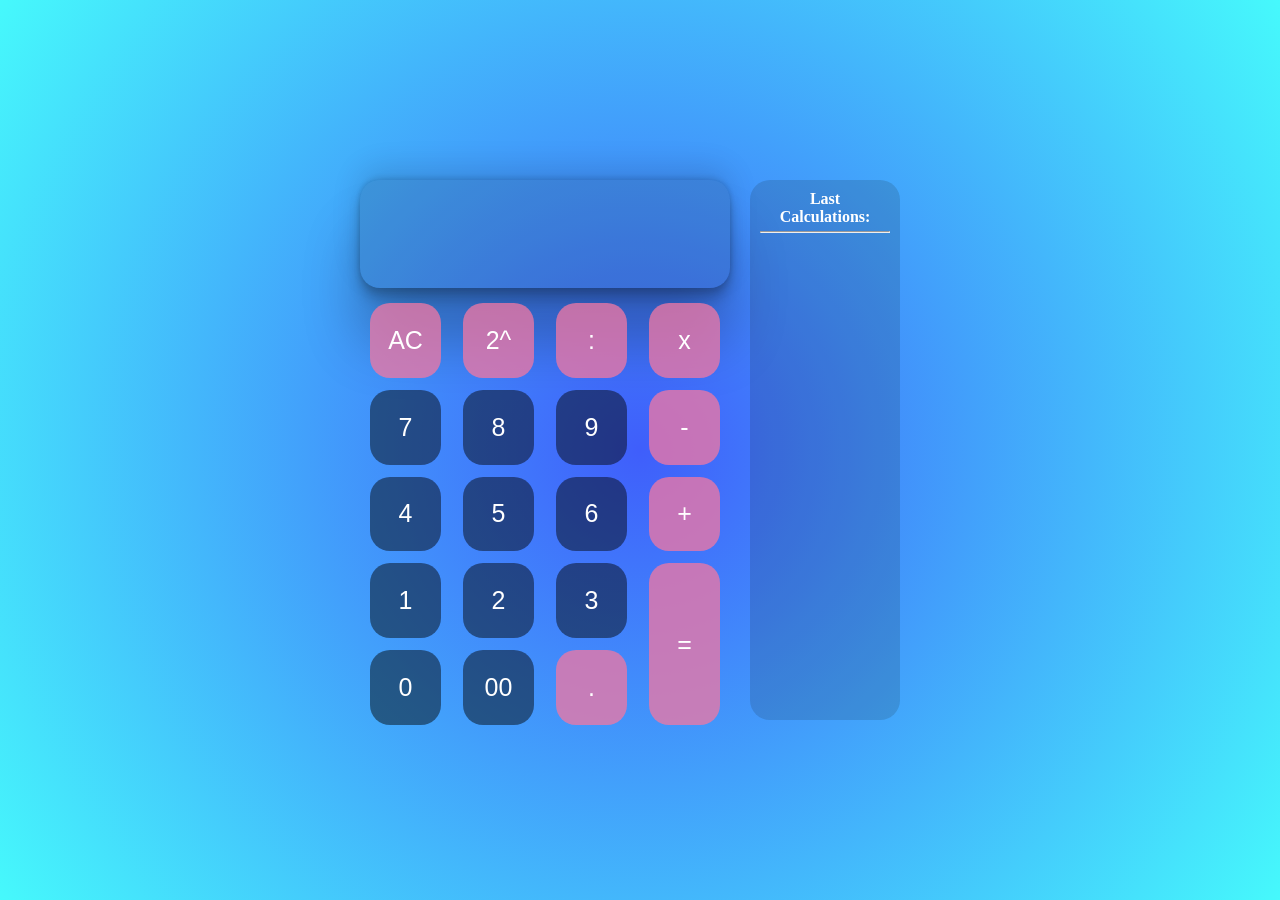
<file: projects/Calculator/index.html>
<!DOCTYPE html>
<html lang="en">
	<head>
		<meta charset="UTF-8" />
		<meta name="viewport" content="width=device-width, initial-scale=1.0" />
		<title>Calculator JS</title>
		<link rel="stylesheet" href="./style.css" />
	</head>
	<body>
	

		<div class="calculator">
			<div class="display">
				<div class="previous-number">
					<p></p>
					<span class="math-sign"></span>
				</div>
				<p class="current-number"></p>
			</div>
	
		<div class="panel">
			<button class="clear color-btn">AC</button>
			<button class="operator color-btn">2^</button>
			<button class="operator color-btn">:</button>
			<button class="operator color-btn">x</button>
			<button class="number">7</button>
			<button class="number">8</button>
			<button class="number">9</button>
			<button class="operator color-btn">-</button>
			<button class="number">4</button>
			<button class="number">5</button>
			<button class="number">6</button>
			<button class="operator color-btn">+</button>
			<button class="number">1</button>
			<button class="number">2</button>
			<button class="number">3</button>
			<button class="equals color-btn">=</button>
			<button class="number">0</button>
			<button class="number">00</button>
			<button class="number color-btn">.</button>
		</div>
	</div>
		<div data-simplebar class="calculator-history">
			<p class="history-title">Last Calculations:<button class="history-btn">Delete History</button> </p>
			<hr>
	
			<ul class="history">
	
			</ul>
		</div>
	

		<script src="./style.js"></script>
	</body>
</html>
</file>
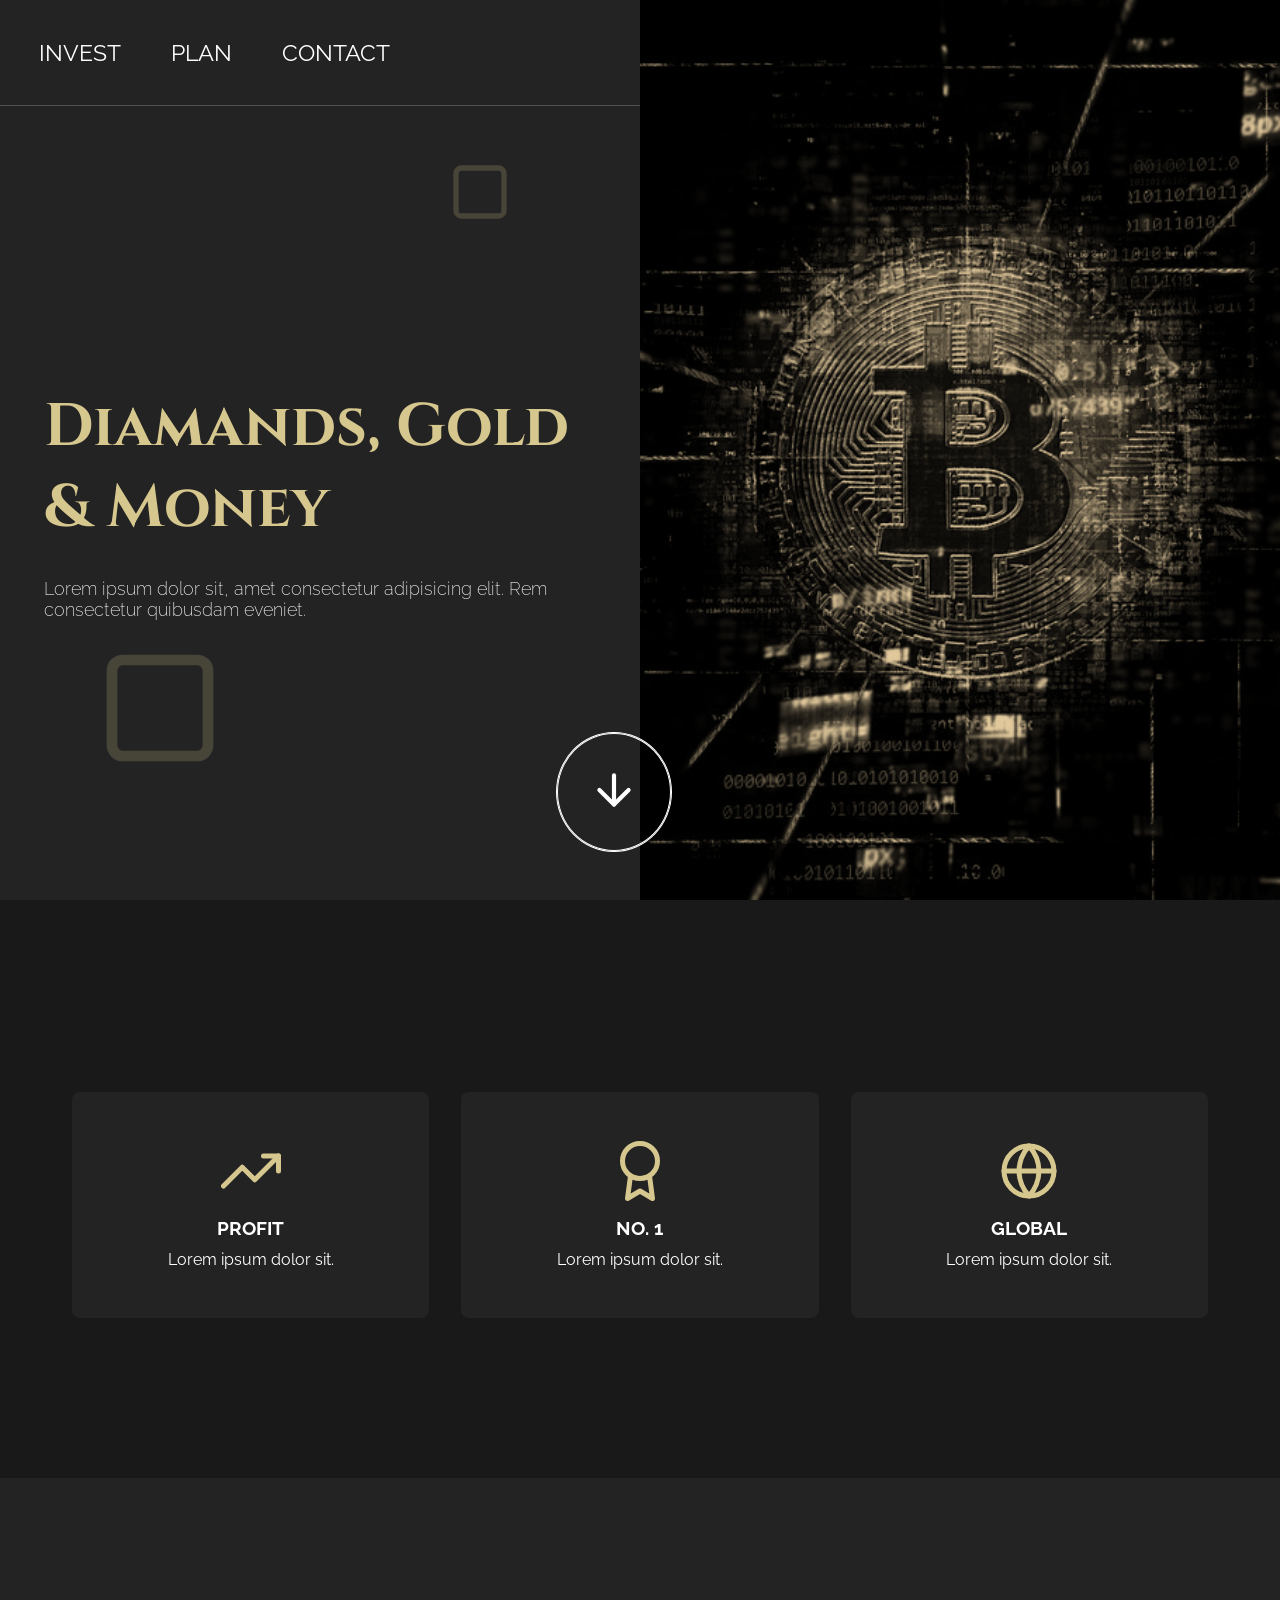
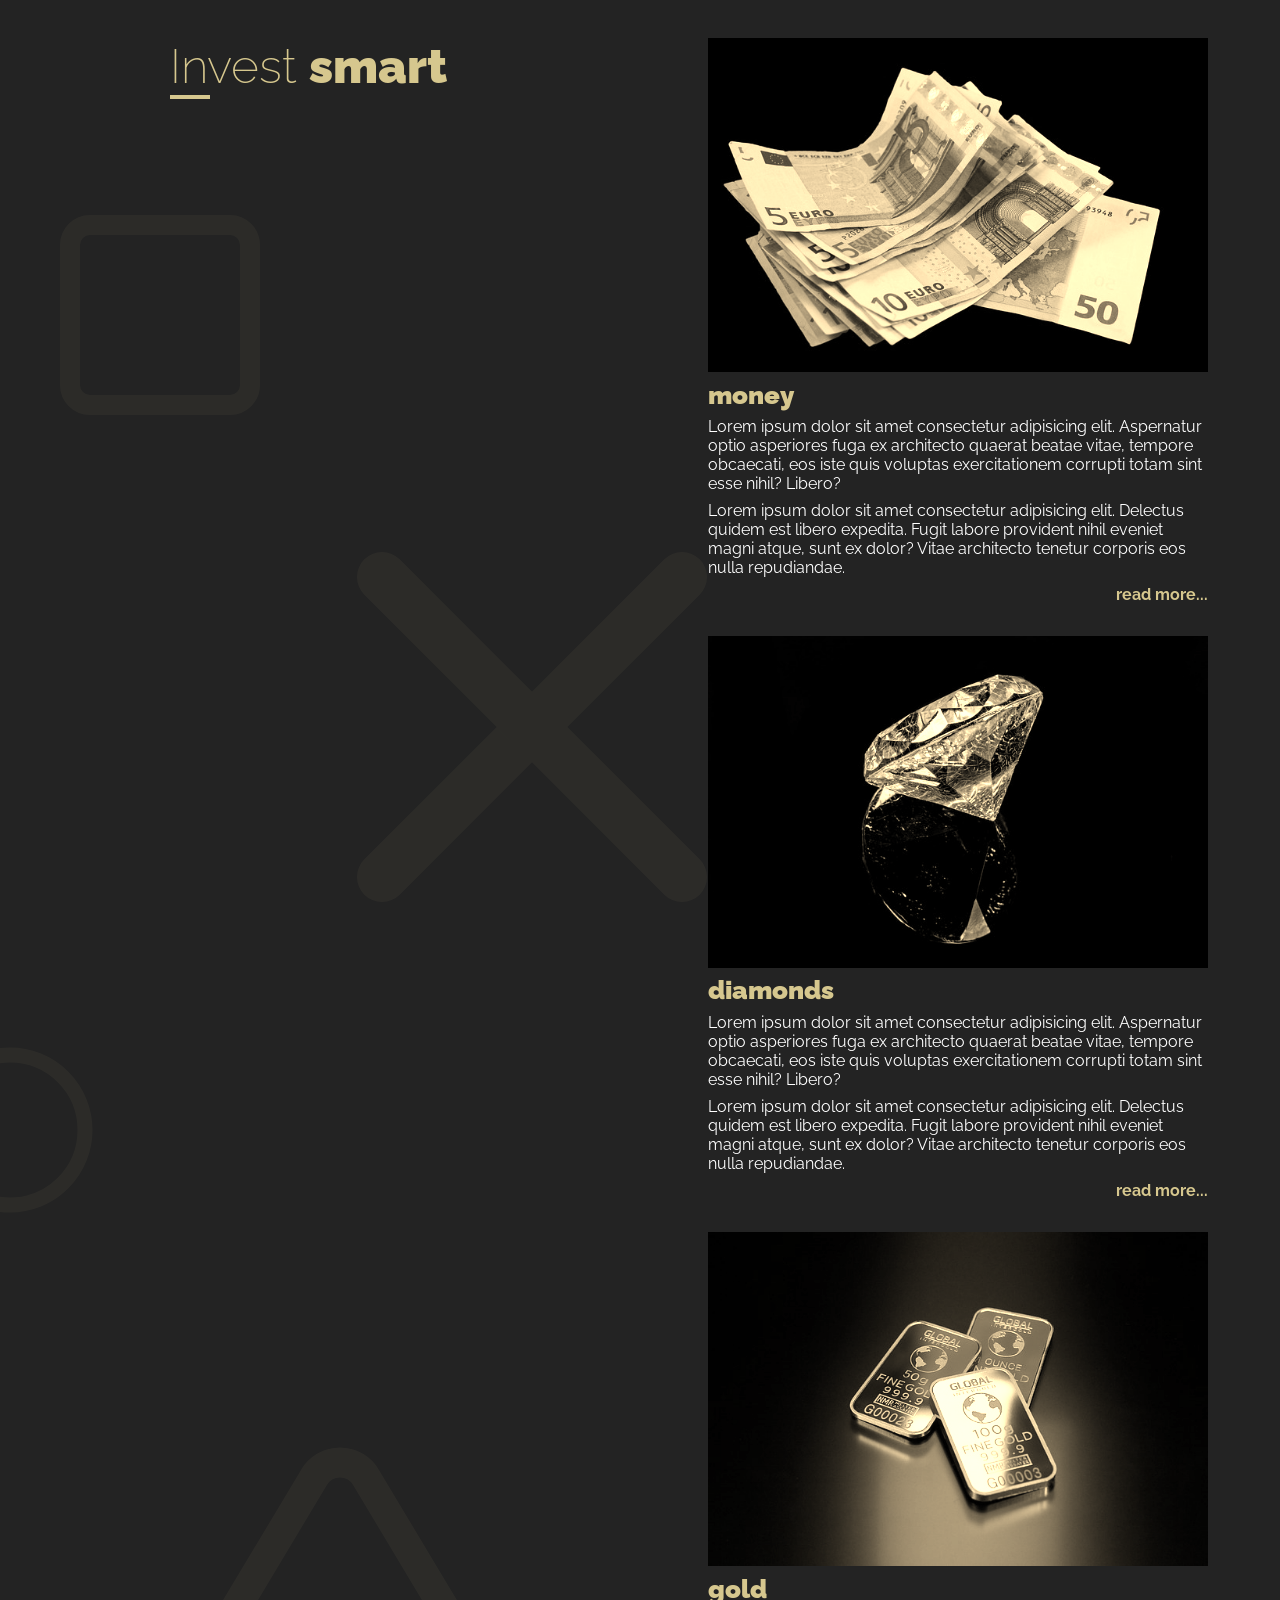
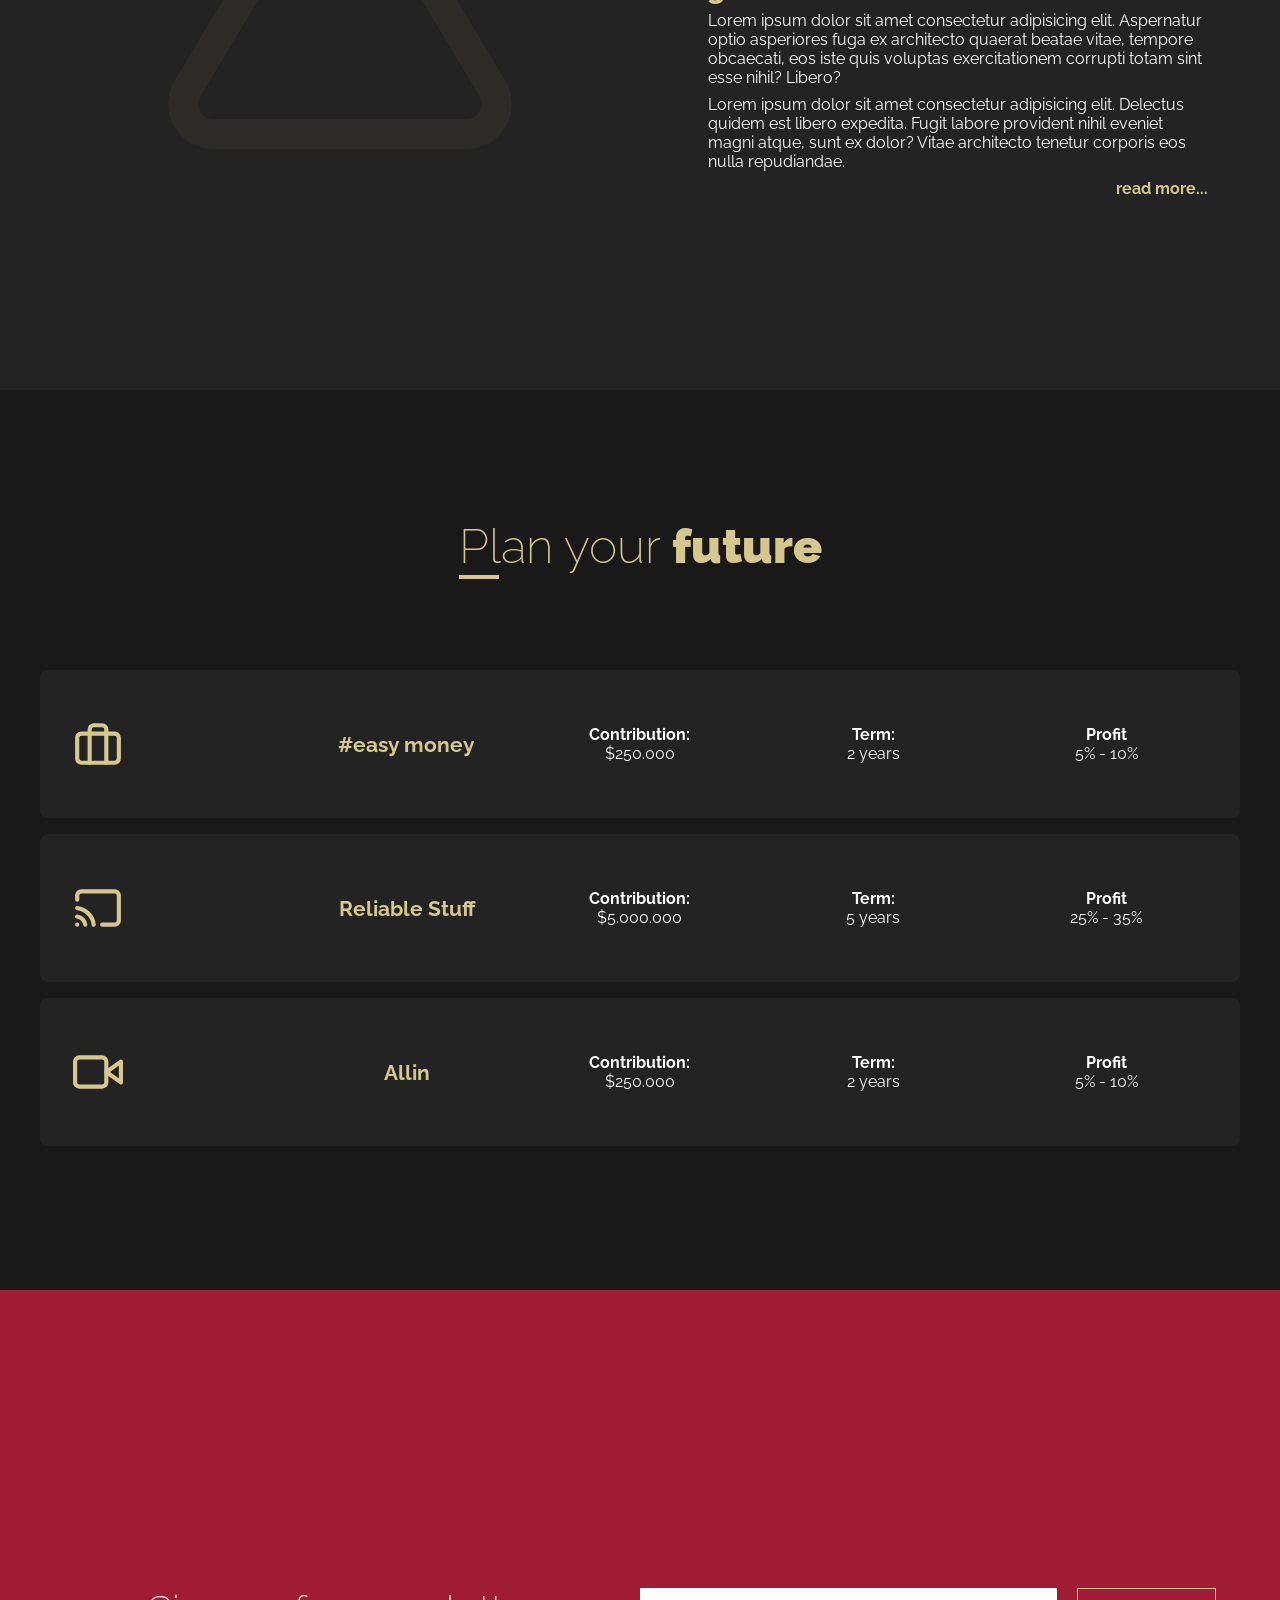
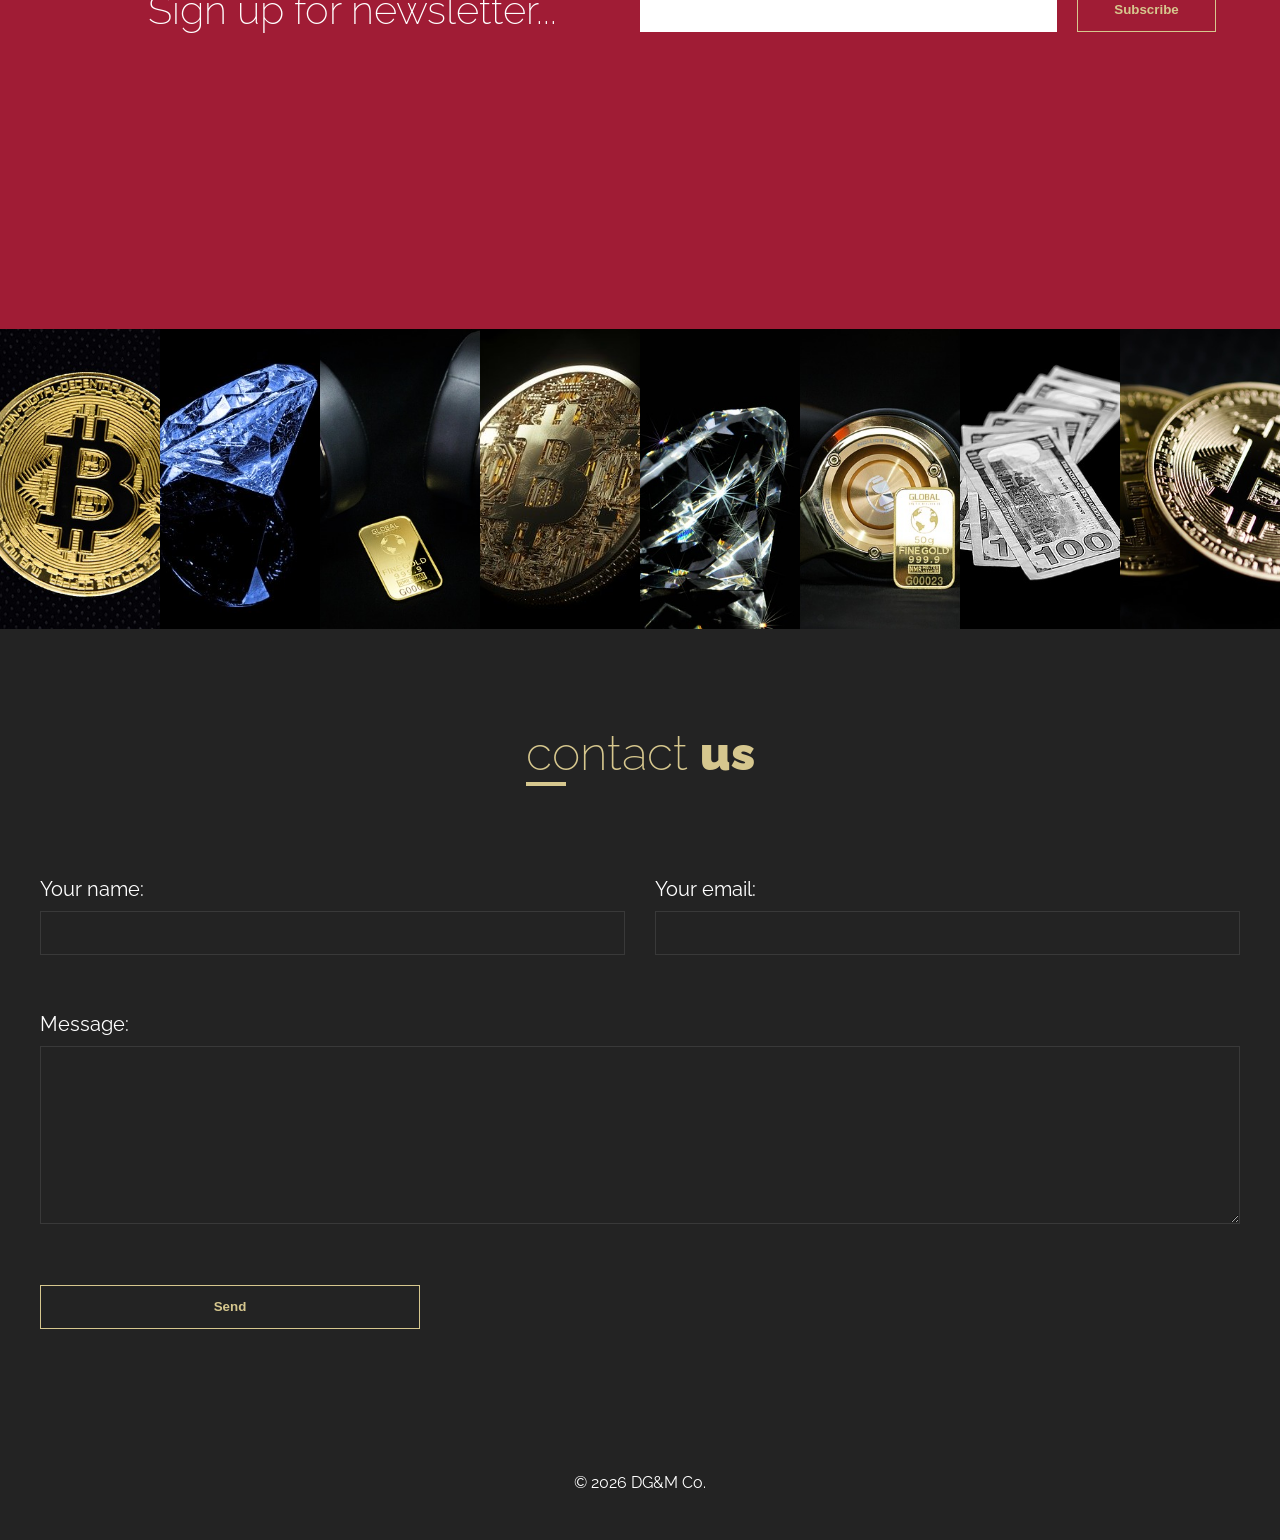
<file: projects/grid_website/index.html>
<!DOCTYPE html>
<html lang="en">
	<head>
		<meta charset="UTF-8" />
		<meta name="viewport" content="width=device-width, initial-scale=1.0" />
		<title>DG&M Co.</title>

		<link rel="preconnect" href="https://fonts.googleapis.com" />
		<link rel="preconnect" href="https://fonts.gstatic.com" crossorigin />
		<link
			href="https://fonts.googleapis.com/css2?family=Cinzel:wght@400;700&family=Raleway:wght@200;400;900&display=swap"
			rel="stylesheet"
		/>
		<link rel="stylesheet" href="./sass/hamburger.css" />
		<link rel="stylesheet" href="./sass/main.css" />
	</head>
	<body>
		<header class="header">
			<button class="hamburger hamburger--spin" type="button">
				<span class="hamburger-box">
					<span class="hamburger-inner"></span>
				</span>
			</button>

			<nav class="nav nav-mobile">
				<a class="nav__link" href="#invest">Invest</a>
				<a class="nav__link" href="#plan">Plan</a>
				<a class="nav__link" href="#contact">Contact</a>
			</nav>
			<nav class="nav nav-desktop">
				<a class="nav__link" href="#invest">Invest</a>
				<a class="nav__link" href="#plan">Plan</a>
				<a class="nav__link" href="#contact">Contact</a>
			</nav>

			<div class="header__text">
				<h1 class="company-name">Diamands, Gold & Money</h1>
				<p>
					Lorem ipsum dolor sit, amet consectetur adipisicing elit. Rem
					consectetur quibusdam eveniet.
				</p>
			</div>

			<div class="header__img">
				<div class="header__shadow"></div>
			</div>

			<a href="#cards">
				<div class="header__arrow">
					<img
						class="header__arrow-icon"
						src="./img/icons/arrow-down.svg"
						alt=""
					/>
				</div>
			</a>

			<img class="header__bg-icon-one" src="./img/icons/square.svg" alt="" />
			<img class="header__bg-icon-two" src="./img/icons/square.svg" alt="" />
		</header>

		<main class="main">
			<section class="cards" id="cards">
				<div class="wrapper">
					<div class="cards__box">
						<div class="cards__card cards__card--one">
							<img src="./img/icons/trending-up.svg" alt="" srcset="" />

							<h3>profit</h3>
							<p>Lorem ipsum dolor sit.</p>
						</div>
						<div class="cards__card cards__card--two">
							<img src="./img/icons/award.svg" alt="" srcset="" />

							<h3>no. 1</h3>
							<p>Lorem ipsum dolor sit.</p>
						</div>
						<div class="cards__card cards__card--three">
							<img src="./img/icons/globe.svg" alt="" srcset="" />

							<h3>global</h3>
							<p>Lorem ipsum dolor sit.</p>
						</div>
					</div>
				</div>
			</section>

			<div class="wrapper">
				<section class="info" id="invest">
					<div class="info__title">
						<h2 class="section-title">Invest <span>smart</span></h2>
					</div>

					<div class="info__boxes">
						<div class="info__box">
							<img
								src="./img/banknotes-1463132_640.jpg"
								alt="plik pieniedzy"
								class="info__box-img"
								srcset=""
							/>
							<h3 class="info__box-title">money</h3>

							<p class="info__box-text">
								Lorem ipsum dolor sit amet consectetur adipisicing elit.
								Aspernatur optio asperiores fuga ex architecto quaerat beatae
								vitae, tempore obcaecati, eos iste quis voluptas exercitationem
								corrupti totam sint esse nihil? Libero?
							</p>
							<p class="info__box-text">
								Lorem ipsum dolor sit amet consectetur adipisicing elit.
								Delectus quidem est libero expedita. Fugit labore provident
								nihil eveniet magni atque, sunt ex dolor? Vitae architecto
								tenetur corporis eos nulla repudiandae.
							</p>

							<a href="#" class="info__box-link">read more...</a>
						</div>
						<div class="info__box">
							<img
								src="./img/diamond-316610_640.jpg"
								alt="Diamenty"
								class="info__box-img"
								srcset=""
							/>
							<h3 class="info__box-title">diamonds</h3>

							<p class="info__box-text">
								Lorem ipsum dolor sit amet consectetur adipisicing elit.
								Aspernatur optio asperiores fuga ex architecto quaerat beatae
								vitae, tempore obcaecati, eos iste quis voluptas exercitationem
								corrupti totam sint esse nihil? Libero?
							</p>
							<p class="info__box-text">
								Lorem ipsum dolor sit amet consectetur adipisicing elit.
								Delectus quidem est libero expedita. Fugit labore provident
								nihil eveniet magni atque, sunt ex dolor? Vitae architecto
								tenetur corporis eos nulla repudiandae.
							</p>

							<a href="#" class="info__box-link">read more...</a>
						</div>
						<div class="info__box">
							<img
								src="./img/gold-2048295_640.jpg"
								alt="sztabki zlota"
								class="info__box-img"
								srcset=""
							/>
							<h3 class="info__box-title">gold</h3>

							<p class="info__box-text">
								Lorem ipsum dolor sit amet consectetur adipisicing elit.
								Aspernatur optio asperiores fuga ex architecto quaerat beatae
								vitae, tempore obcaecati, eos iste quis voluptas exercitationem
								corrupti totam sint esse nihil? Libero?
							</p>
							<p class="info__box-text">
								Lorem ipsum dolor sit amet consectetur adipisicing elit.
								Delectus quidem est libero expedita. Fugit labore provident
								nihil eveniet magni atque, sunt ex dolor? Vitae architecto
								tenetur corporis eos nulla repudiandae.
							</p>

							<a href="#" class="info__box-link">read more...</a>
						</div>
					</div>

					<img
						src="./img/icons/square.svg"
						alt=""
						class="info__bg-icon info__bg-icon--one"
					/>
					<img
						src="./img/icons/triangle.svg"
						alt=""
						class="info__bg-icon info__bg-icon--two"
					/>
					<img
						src="./img/icons/x.svg"
						alt=""
						class="info__bg-icon info__bg-icon--three"
					/>
					<img
						src="./img/icons/circle.svg"
						alt=""
						class="info__bg-icon info__bg-icon--four"
					/>
				</section>
			</div>

			<section class="plans" id="plan">
				<div class="wrapper">
					<h2 class="section-title">Plan your <span>future</span></h2>

					<div class="plans__box">
						<img
							src="./img/icons/briefcase.svg"
							alt=""
							srcset=""
							class="plans__item plans__item-icon"
						/>

						<div class="plans__item plans__item-name"><h3>#easy money</h3></div>
						<div class="plans__item plans__item-money">
							<p><b>Contribution:</b></p>
							<p>$250.000</p>
						</div>
						<div class="plans__item plans__item-term">
							<p><b>Term:</b></p>
							<p>2 years</p>
						</div>
						<div class="plans__item plans__item-profit">
							<p><b>Profit</b></p>
							<p>5% - 10%</p>
						</div>
					</div>
					<div class="plans__box">
						<img
							src="./img/icons/cast.svg"
							alt=""
							srcset=""
							class="plans__item plans__item-icon"
						/>

						<div class="plans__item plans__item-name">
							<h3>Reliable Stuff</h3>
						</div>
						<div class="plans__item plans__item-money">
							<p><b>Contribution:</b></p>
							<p>$5.000.000</p>
						</div>
						<div class="plans__item plans__item-term">
							<p><b>Term:</b></p>
							<p>5 years</p>
						</div>
						<div class="plans__item plans__item-profit">
							<p><b>Profit</b></p>
							<p>25% - 35%</p>
						</div>
					</div>
					<div class="plans__box">
						<img
							src="./img/icons/video.svg"
							alt=""
							srcset=""
							class="plans__item plans__item-icon"
						/>

						<div class="plans__item plans__item-name"><h3>Allin</h3></div>
						<div class="plans__item plans__item-money">
							<p><b>Contribution:</b></p>
							<p>$250.000</p>
						</div>
						<div class="plans__item plans__item-term">
							<p><b>Term:</b></p>
							<p>2 years</p>
						</div>
						<div class="plans__item plans__item-profit">
							<p><b>Profit</b></p>
							<p>5% - 10%</p>
						</div>
					</div>
				</div>
			</section>

			<section class="newsletter">
				<div class="section newsletter">
					<div class="wrapper newsletter__wrapper">
						<div class="newsletter__text">
							<p>Sign up for newsletter...</p>
						</div>
						<div class="newsletter__form">
							<input type="text" />
							<button>Subscribe</button>
						</div>
					</div>
				</div>
			</section>

			<section class="gallery">
				<img src="./img/gallery/1.jpg" alt="gold" srcset="" />
				<img src="./img/gallery/2.jpg" alt="gold" srcset="" />
				<img src="./img/gallery/3.jpg" alt="gold" srcset="" />
				<img src="./img/gallery/4.jpg" alt="gold" srcset="" />
				<img src="./img/gallery/5.jpg" alt="gold" srcset="" />
				<img src="./img/gallery/6.jpg" alt="gold" srcset="" />
				<img src="./img/gallery/7.jpg" alt="gold" srcset="" />
				<img src="./img/gallery/8.jpg" alt="gold" srcset="" />
			</section>

			<section class="contact" id="contact">
				<div class="wrapper">
					<h2 class="section-title">contact <span>us</span></h2>
					<form class="contact__form">
						<div class="contact__form-box">
							<label for="name">Your name:</label>
							<input type="text" id="name" />
						</div>
						<div class="contact__form-box">
							<label for="email">Your email:</label>
							<input type="text" id="email" />
						</div>
						<div class="contact__form-box">
							<label for="msg">Message:</label>
							<textarea id="msg" cols="30" rows="10"></textarea>
						</div>
						<button type="submit" class="contact__form-btn">Send</button>
					</form>
				</div>
			</section>
		</main>

		<footer class="footer">
			<p class="footer__bottom-text">
				&copy; <span class="footer__year"> </span> DG&M Co.
			</p>
		</footer>

		<script src="./js/main.js"></script>
	</body>
</html>
</file>
<file: projects/Calculator/style.css>
*,
::before,
::after {
	padding: 0;
	margin: 0;
	box-sizing: border-box;
}

body {
	min-height: 100vh;
	background: rgb(238, 174, 202);
	background: rgb(63, 94, 251);
	background: radial-gradient(
		circle,
		rgba(63, 94, 251, 1) 0%,
		rgba(70, 249, 252, 1) 100%
	);
	display: flex;
	justify-content: center;
	align-items: center;
}

.calculator {
	height: 60vh;
	min-width: 370px;
	max-width: 370px;
}

.display {
	width: 100%;
	min-height: 20%;
	max-height: min-content;
	background-color: rgba(29, 27, 27, 0.151);
	box-shadow: rgba(0, 0, 0, 0.25) 0px 54px 55px,
		rgba(0, 0, 0, 0.12) 0px -12px 30px, rgba(0, 0, 0, 0.12) 0px 4px 6px,
		rgba(0, 0, 0, 0.17) 0px 12px 13px, rgba(0, 0, 0, 0.09) 0px -3px 5px;
	color: white;
	word-break: break-all;
	text-align: right;
	display: flex;
	flex-direction: column;
	justify-content: space-between;
	padding: 5px 10px;
	margin-bottom: 10px;
	font-weight: bold;
	border-radius: 20px;
}
.panel .color-btn {
	background-color: rgba(240, 120, 164, 0.766);
	transition: background-color 0.3s;
}
.color-btn:hover {
	background-color: rgba(0, 0, 0, 0.722);
}

.current-number {
	font-size: 35px;
}

.previous-number {
	color: rgb(182, 182, 182);
	font-size: 20px;
}

.math-sign {
	font-size: 22px;
}

.panel {
	height: 80%;
	display: grid;
	grid-template-columns: repeat(4, 1fr);
	grid-template-rows: repeat(5, 1fr);
	gap: 2px;
}

.panel button {
	font-size: 25px;
	background-color: rgba(0, 0, 0, 0.466);
	color: white;
	cursor: pointer;
	margin: 5px 10px;
	border-radius: 20px;
	border: none;
	outline: none;
	transition: all 0.2s ease-in-out;
}

button:hover {
	background-color: rgba(0, 0, 0, 0.646);
}

.equals {
	grid-row: -1/-3;
	grid-column: -2/-1;
}

.calculator-history {
	height: 60vh;
	margin: 20px;
	width: 150px;
	background-color: rgba(20, 27, 27, 0.151);
	color: white;
	padding: 5px 10px;
	border-radius: 20px;
	font-weight: bold;
	text-align: center;
}

.history {
	list-style: none;
}

.history-title {
	padding: 5px 10px;
}

.history-btn {
	color: white;
	background: rgba(29, 27, 27, 0.603);
	border: none;
	font-size: 15px;
	padding: 8px 16px;
	border-radius: 5px;
	cursor: pointer;
	font-weight: bold;
	display: none;
	outline: none;
	margin: 5px auto;
}
.history-btn.active {
	display: block;
}

.history-item {
	margin: 8px 0px;
	letter-spacing: 1px;
	border-bottom: 1px solid rgba(29, 27, 27, 0.233);
	padding-bottom: 5px;
}
</file>
<file: projects/grid_website/sass/hamburger.css>
/*!
 * Hamburgers
 * @description Tasty CSS-animated hamburgers
 * @author Jonathan Suh @jonsuh
 * @site https://jonsuh.com/hamburgers
 * @link https://github.com/jonsuh/hamburgers
 */
.hamburger {
  padding: 15px 15px;
  display: inline-block;
  cursor: pointer;
  transition-property: opacity, filter;
  transition-duration: 0.15s;
  transition-timing-function: linear;
  font: inherit;
  color: inherit;
  text-transform: none;
  background-color: transparent;
  border: 0;
  margin: 0;
  overflow: visible;
}

.hamburger:hover {
  opacity: 0.7;
}

.hamburger.is-active:hover {
  opacity: 0.7;
}

.hamburger.is-active .hamburger-inner,
.hamburger.is-active .hamburger-inner::before,
.hamburger.is-active .hamburger-inner::after {
  background-color: #000;
}

.hamburger-box {
  width: 40px;
  height: 24px;
  display: inline-block;
  position: relative;
}

.hamburger-inner {
  display: block;
  top: 50%;
  margin-top: -2px;
}

.hamburger-inner,
.hamburger-inner::before,
.hamburger-inner::after {
  width: 40px;
  height: 4px;
  background-color: #fff;
  border-radius: 4px;
  position: absolute;
  transition-property: transform;
  transition-duration: 0.15s;
  transition-timing-function: ease;
}

.hamburger-inner::before,
.hamburger-inner::after {
  content: "";
  display: block;
}

.hamburger-inner::before {
  top: -10px;
}

.hamburger-inner::after {
  bottom: -10px;
}

.hamburger--spin .hamburger-inner {
  transition-duration: 0.22s;
  transition-timing-function: cubic-bezier(0.55, 0.055, 0.675, 0.19);
}

.hamburger--spin .hamburger-inner::before {
  transition: top 0.1s 0.25s ease-in, opacity 0.1s ease-in;
}

.hamburger--spin .hamburger-inner::after {
  transition: bottom 0.1s 0.25s ease-in, transform 0.22s cubic-bezier(0.55, 0.055, 0.675, 0.19);
}

.hamburger--spin.is-active .hamburger-inner {
  transform: rotate(225deg);
  transition-delay: 0.12s;
  transition-timing-function: cubic-bezier(0.215, 0.61, 0.355, 1);
}

.hamburger--spin.is-active .hamburger-inner::before {
  top: 0;
  opacity: 0;
  transition: top 0.1s ease-out, opacity 0.1s 0.12s ease-out;
}

.hamburger--spin.is-active .hamburger-inner::after {
  bottom: 0;
  transform: rotate(-90deg);
  transition: bottom 0.1s ease-out, transform 0.22s 0.12s cubic-bezier(0.215, 0.61, 0.355, 1);
}/*# sourceMappingURL=hamburger.css.map */
</file>
<file: projects/grid_website/sass/main.css>
@charset "UTF-8";
@keyframes pulse {
  from {
    transform: scale(1);
    opacity: 0.5;
  }
  to {
    transform: scale(1.4);
    opacity: 0;
  }
}
@keyframes rotate-right {
  from {
    transform: rotate(0);
  }
  to {
    transform: rotate(360deg);
  }
}
@keyframes rotate-left {
  from {
    transform: rotate(0);
  }
  to {
    transform: rotate(-360deg);
  }
}
*,
*::before,
*::after {
  box-sizing: border-box;
  padding: 0;
  margin: 0;
}

html {
  font-size: 62.5%;
  scroll-behavior: smooth;
}

body {
  font-size: 1.6rem;
  font-family: "Raleway", sans-serif;
  background-color: #232323;
  color: #fff;
}

h1.company-name {
  margin-bottom: 0.5em;
  font-size: 3rem;
  font-family: "cinzel", serif;
  color: #d6c78e;
}

.wrapper {
  margin: 0 auto;
  max-width: 1200px;
  width: 100%;
}

.section-title {
  position: relative;
  margin: 0 auto 2em;
  font-size: 3.2rem;
  color: #d6c78e;
  font-weight: 200;
  width: -moz-fit-content;
  width: fit-content;
}
.section-title::before {
  position: absolute;
  bottom: -0.1em;
  left: 0;
  width: 40px;
  height: 2px;
  background-color: #d6c78e;
  content: "";
}
.section-title span {
  font-weight: 900;
}

.header {
  display: grid;
  grid-template-columns: repeat(2, 1fr);
  grid-template-rows: repeat(2, 1fr);
  height: 100vh;
  position: relative;
  overflow: hidden;
}
.header__text {
  display: grid;
  justify-content: center;
  align-content: center;
  grid-row: 2/3;
  grid-column: 1/3;
  padding: 2em;
}
.header__text p {
  font-weight: 200;
}
.header__img {
  grid-row: 1/2;
  grid-column: 1/3;
  position: relative;
  width: 100%;
  height: 100%;
  background-image: url("../img/bitcoin-3014614_640.jpg");
  background-size: cover;
  background-position: center;
  filter: sepia();
}
.header__shadow {
  position: absolute;
  width: 100%;
  height: 100%;
  background-color: rgba(0, 0, 0, 0.344);
}
.header__arrow {
  display: none;
}
.header__bg-icon-one, .header__bg-icon-two {
  position: absolute;
  opacity: 0.2;
  z-index: -5;
}
.header__bg-icon-one {
  bottom: 2em;
  right: -3em;
  width: 50%;
  animation: rotate-right 55s infinite linear;
}
.header__bg-icon-two {
  display: none;
}

.hamburger {
  position: absolute;
  top: 3em;
  left: 1em;
  transform: translateY(-50%);
  z-index: 500;
}
.hamburger inner, .hamburger-inner::after, .hamburger-inner::before {
  z-index: 500;
}

.nav-mobile {
  position: absolute;
  top: 0;
  left: 0;
  bottom: 0;
  right: 0;
  display: flex;
  align-items: center;
  justify-content: center;
  flex-direction: column;
  background-color: #fff;
  transform: translateX(-102%);
  transition: transform 0.3s;
  z-index: 10;
}
.nav-mobile--active {
  transform: translateX(0);
}
.nav-desktop {
  display: none;
}
.nav__link {
  position: relative;
  display: inline-block;
  margin: 0.5em;
  padding: 0.5em;
  font-size: 2.3rem;
  color: #191919;
  text-transform: uppercase;
  text-decoration: none;
  transition: color 0.3s;
}
.nav__link:hover {
  color: #d6c78e;
}

.cards {
  background-color: #191919;
  overflow: hidden;
}
.cards__box {
  display: grid;
  grid-template-columns: repeat(9, 1fr);
  gap: 2em;
  padding: 6em 2em;
}
.cards__card {
  position: relative;
  display: grid;
  justify-items: center;
  padding: 3em;
  text-align: center;
  border: 1px solid transparent;
  border-radius: 8px;
  background-color: #232323;
  transform: background-color 0.3s, border 0.3s;
  z-index: 5;
}
.cards__card:hover {
  background-color: #191919;
  border: 1px solid #d6c78e;
  z-index: 1;
}
.cards__card::before {
  position: absolute;
  content: "";
  width: 100%;
  height: 100%;
  border: 1px solid #d6c78e;
  border-radius: 8px;
  opacity: 0;
}
.cards__card:hover::before {
  animation: pulse 1s;
}
.cards__card img {
  margin-bottom: 1em;
  width: 60px;
}
.cards__card h3 {
  margin-bottom: 0.6em;
  text-transform: uppercase;
}
.cards__card--one {
  grid-row: 1/2;
  grid-column: 1/-1;
}
.cards__card--two {
  grid-row: 2/3;
  grid-column: 1/-1;
}
.cards__card--three {
  grid-row: 3/4;
  grid-column: 1/-1;
}

.info {
  position: relative;
  display: grid;
  grid-template-areas: "title title title" "box box box " "box box box";
  padding: 6em 2em;
}
.info__title {
  grid-area: title;
}
.info__boxes {
  grid-area: box;
}
.info__box-img {
  width: 100%;
  -o-object-fit: cover;
     object-fit: cover;
  filter: sepia();
}
.info__box-title {
  margin: 0.3em 0;
  font-size: 2.6rem;
  color: #d6c78e;
  font-weight: 900;
}
.info__box-text {
  margin-bottom: 0.5em;
}
.info__box-link {
  display: block;
  margin-bottom: 2em;
  font-weight: bold;
  color: #d6c78e;
  text-align: right;
  text-decoration: none;
  transition: color 0.5s;
}
.info__box-link:hover {
  color: #9b9165;
}
.info__bg-icon {
  display: none;
}

.plans {
  padding: 6em 2em;
  background-color: #191919;
}
.plans__box {
  margin: 1em 0;
  padding: 2em 1em;
  text-align: center;
  border: 1px solid transparent;
  border-radius: 8px;
  background-color: #232323;
  cursor: pointer;
  transition: background-color 0.5s;
}
.plans__box:hover {
  background-color: #191919;
  border: 1px solid #d6c78e;
}
.plans__item {
  margin: 1em 0;
}
.plans__item-icon {
  width: 50px;
}
.plans__item-name {
  margin-top: 0;
  margin-bottom: 1.5rem;
  font-size: 1.8rem;
  color: #d6c78e;
}

.newsletter {
  padding: 8em 2em;
  background-color: #A01C35;
  text-align: center;
}
.newsletter__text {
  padding: 1em;
  margin-bottom: 1em;
  font-size: 4rem;
  font-weight: 200;
}
.newsletter__form input {
  margin-bottom: 1em;
  padding: 1em;
  width: 100%;
  background-color: #fff;
  border: 1px solid transparent;
}
.newsletter__form button {
  padding: 1em;
  border: 1px solid #d6c78e;
  background: none;
  color: #d6c78e;
  font-weight: bold;
  cursor: pointer;
  transition: background-color 0.3s, color 0.3s;
}
.newsletter__form button:hover {
  color: #A01C35;
  background-color: #d6c78e;
}

.gallery {
  display: grid;
  grid-template-columns: 1fr 1fr;
}
.gallery img {
  height: 300px;
  width: 100%;
  -o-object-fit: cover;
     object-fit: cover;
}
.gallery img:nth-child(odd) {
  display: none;
}

.footer {
  padding: 3em 1em;
  border-top: 1px solid §darker;
  text-align: center;
}

.contact {
  padding: 6em 2em;
}
.contact__form {
  display: grid;
  grid-template-columns: repeat(6, 1fr);
}
.contact__form-box label {
  display: block;
  margin-bottom: 0.5em;
  font-size: 2rem;
}
.contact__form-box textarea {
  max-width: 100%;
  width: 100%;
  min-width: 100%;
}
.contact__form-box input,
.contact__form-box textarea {
  padding: 1em 2em;
  margin-bottom: 2em;
  width: 100%;
  color: #fff;
  background: none;
  border: 1px solid rgba(255, 255, 255, 0.1);
}
.contact__form-box input:focus,
.contact__form-box textarea:focus {
  overflow: none;
  border: 1px solid #d6c78e;
}
.contact__form-box:nth-child(1) {
  grid-column: 1/-1;
  grid-row: 1/2;
}
.contact__form-box:nth-child(2) {
  grid-column: 1/-1;
  grid-row: 2/3;
}
.contact__form-box:nth-child(3) {
  grid-column: 1/-1;
  grid-row: 3/4;
}
.contact__form-btn {
  grid-column: 1/3;
  grid-row: 4/5;
  padding: 1em;
  border: 1px solid #d6c78e;
  background: none;
  color: #d6c78e;
  font-weight: bold;
  cursor: pointer;
  transition: background-color 0.3s, color 0.3s;
}
.contact__form-btn:hover, .contact__form-btn:focus {
  overflow: none;
  color: #232323;
  background-color: #d6c78e;
}

@media (min-width: 576px) {
  .info {
    grid-template-areas: "title box" "title box" "title box";
    padding: 10em 2em;
  }
  .info__box {
    display: grid;
    justify-content: end;
  }
  .info__title {
    padding: 0 1em;
  }
  .info__box-img, .info__box-text {
    max-width: 500px;
  }
  .info__bg-icon {
    position: absolute;
    display: block;
    opacity: 0.05;
    z-index: -5;
  }
  .info__bg-icon--one {
    top: 15%;
    width: 20%;
    animation: rotate-right 160s infinite linear;
  }
  .info__bg-icon--two {
    bottom: 10%;
    left: 10%;
    width: 30%;
    animation: rotate-left 140s infinite linear;
  }
  .info__bg-icon--three {
    top: 26%;
    left: 16%;
    width: 50%;
    animation: rotate-left 160s infinite linear;
  }
  .info__bg-icon--four {
    top: 55%;
    left: -10%;
    width: 15%;
    animation: rotate-right 140s infinite linear;
  }
}
@media (min-width: 768px) {
  .cards__box {
    padding: 10em 2em;
  }
  .cards__card--one {
    grid-row: 2/3;
    grid-column: 1/4;
  }
  .cards__card--two {
    grid-row: 2/3;
    grid-column: 4/7;
  }
  .cards__card--three {
    grid-row: 2/3;
    grid-column: 7/10;
  }
  .plans {
    padding: 8em 2em;
  }
  .plans__box {
    display: grid;
    grid-template-columns: repeat(5, 1fr);
    align-items: center;
  }
  .plans__item {
    margin: 1em;
  }
  .plans__itam-name {
    margin-top: 0;
    margin-bottom: 0;
  }
  .newsletter__wrapper {
    display: grid;
    grid-template-columns: 1fr 1fr;
    align-items: center;
  }
  .newsletter__text {
    margin-bottom: 0;
  }
  .newsletter__form {
    display: grid;
    grid-template-columns: 3fr 1fr;
    gap: 20px;
  }
  .newsletter__form input {
    margin-bottom: 0;
  }
  .gallery {
    grid-template-columns: repeat(4, 1fr);
  }
  .gallery img:nth-child(odd) {
    display: block;
  }
  .contact__form {
    gap: 30px;
  }
  .contact__form-box:nth-child(1) {
    grid-column: 1/4;
    grid-row: 1/2;
  }
  .contact__form-box:nth-child(2) {
    grid-column: 4/7;
    grid-row: 1/2;
  }
  .contact__form-box:nth-child(3) {
    grid-column: 1/-1;
    grid-row: 2/3;
  }
  .contact__form-btn {
    grid-row: 3/4;
  }
}
@media (min-width: 992px) {
  .section-title {
    font-size: 4.8rem;
  }
  .section-title::before {
    height: 4px;
  }
  h1.company-name {
    font-size: 6rem;
  }
  .header {
    grid-template-rows: auto repeat(2, 1fr);
  }
  .header__text {
    grid-row: 2/4;
    grid-column: 1/2;
  }
  .header__text p {
    font-size: 1.8rem;
  }
  .header__img {
    grid-row: 1/4;
    grid-column: 2/3;
  }
  .header__arrow {
    display: block;
    position: absolute;
    bottom: 3em;
    left: 48%;
    padding: 2em;
    transform: translateX(-50%);
    border: 1px solid #fff;
    border-radius: 50%;
  }
  .header__arrow::before {
    position: absolute;
    top: 0;
    left: 0;
    content: "";
    width: 100%;
    height: 100%;
    border: 1px solid #fff;
    border-radius: 50%;
    animation: pulse 2s infinite;
  }
  .header__arrow-icon {
    width: 50px;
  }
  .header__bg-icon-one {
    left: 6em;
    bottom: 8em;
    width: 10%;
  }
  .header__bg-icon-two {
    display: block;
    top: 10em;
    left: 35%;
    width: 5%;
    animation: rotate-left 55s infinite linear;
  }
  .nav {
    grid-column: 1/2;
    grid-row: 1/2;
    padding: 1em;
  }
  .nav-desktop {
    display: block;
    border-bottom: 1px solid rgba(255, 255, 255, 0.216);
  }
  .nav__link {
    color: #fff;
  }
  .nav__link::before {
    position: absolute;
    top: 0;
    left: 0;
    content: "";
    width: 100%;
    height: 100%;
    border: 1px solid #d6c78e;
    opacity: 0;
  }
  .nav__link:hover::before {
    animation: pulse 1s;
  }
  .hamburger {
    display: none;
  }
}
@media (min-width: 1200px) {
  .header__text {
    font-size: 2.2rem;
  }
  .gallery {
    grid-template-columns: repeat(8, 1fr);
  }
}/*# sourceMappingURL=main.css.map */
</file>
